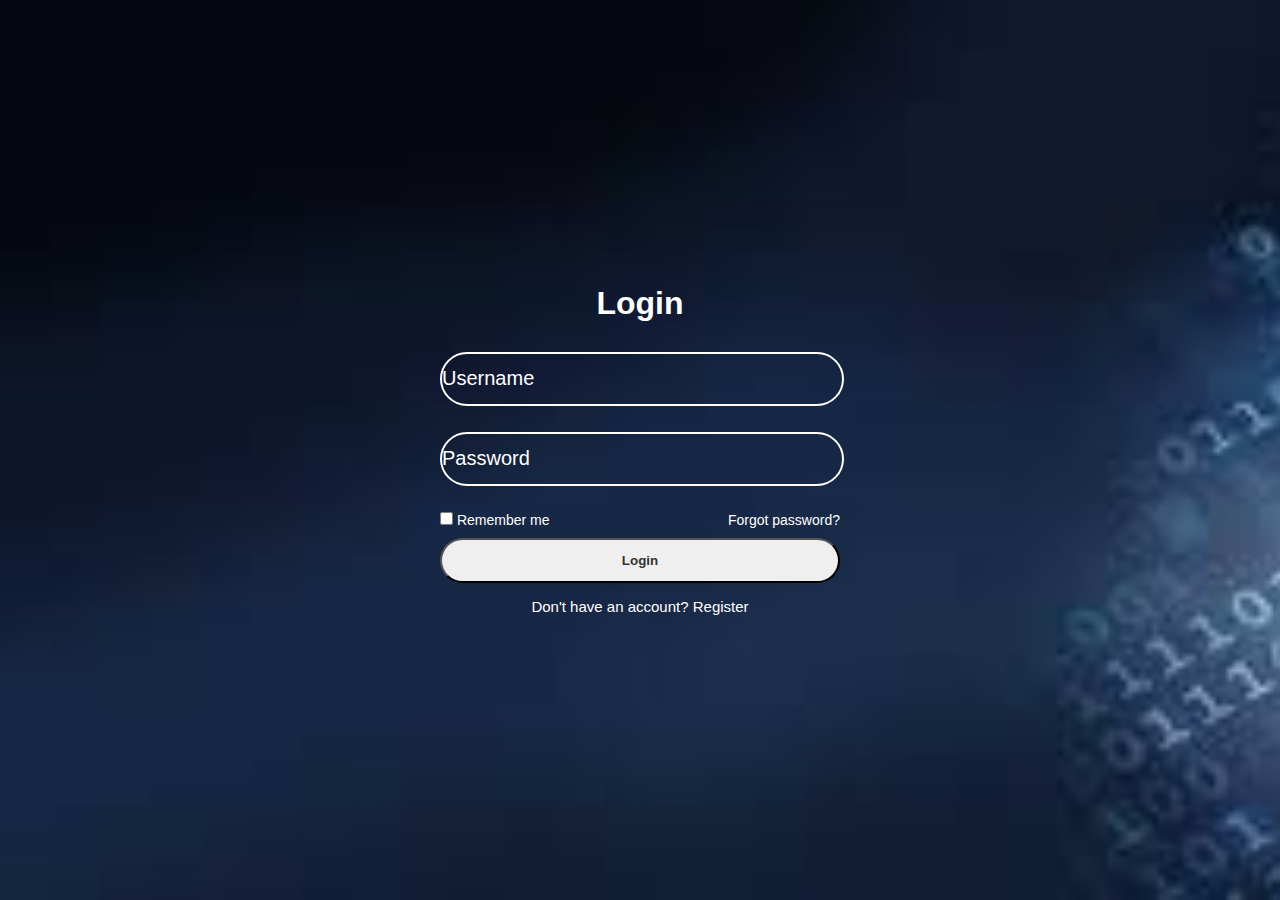
<file: index.html>
<!DOCTYPE html>
<html lang="en">
<head>
    <meta charset="UTF-8">
    <meta name="viewport" content="width=device-width, initial-scale=1.0">
    <title>Login Page</title>
    <link rel="stylesheet" href="https://cdnjs.cloudflare.com/ajax/libs/font-awesome/6.5.1/css/all.min.css" integrity="sha512-DTOQO9RWCH3ppGqcWaEA1BIZOC6xxalwEsw9c2QQeAIftl+Vegovlnee1c9QX4TctnWMn13TZye+giMm8e2LwA==" crossorigin="anonymous" referrerpolicy="no-referrer" />
    <link rel="stylesheet" href="project.css">
</head>
<body>
    <form action="">

    <div class="all">
    <div class="login">
        <h1>Login</h1>
        <div class="input-box box">
        <input type="text" placeholder="Username" >
        <i class="fa-solid fa-user"></i>
        </div>
       
        </div>
        <div class="input-box box">
            <input type="password" placeholder="Password">
<i class="fa-solid fa-lock"></i>
            
        
        </div>

        <div class="remember-forgot">
            <label><input type="checkbox"re> Remember me</label>
             <a href="">Forgot password?</a> </div>
           <div class="btn">
            <button>Login</button>
           </div>
          
          <div class="registration-link">
            <p>Don't have an account? <a href="Register">Register</a></p>
           
</div>
          </div>
    </form>
</body>
</htm
</file>
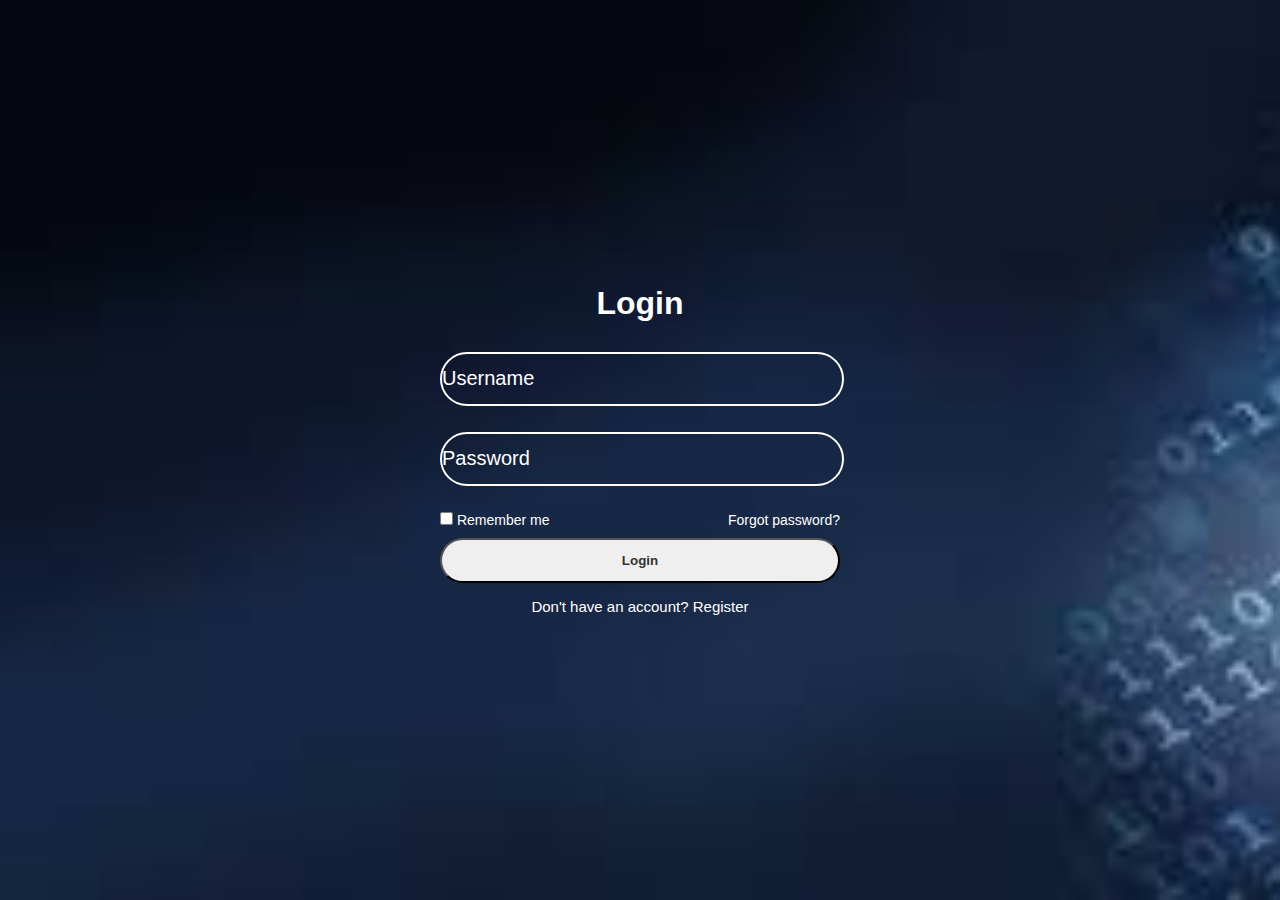
<file: project.html>
<!DOCTYPE html>
<html lang="en">
<head>
    <meta charset="UTF-8">
    <meta name="viewport" content="width=device-width, initial-scale=1.0">
    <title>Login Page</title>
    <link rel="stylesheet" href="https://cdnjs.cloudflare.com/ajax/libs/font-awesome/6.5.1/css/all.min.css" integrity="sha512-DTOQO9RWCH3ppGqcWaEA1BIZOC6xxalwEsw9c2QQeAIftl+Vegovlnee1c9QX4TctnWMn13TZye+giMm8e2LwA==" crossorigin="anonymous" referrerpolicy="no-referrer" />
    <link rel="stylesheet" href="project.css">
</head>
<body>
    <form action="">

    <div class="all">
    <div class="login">
        <h1>Login</h1>
        <div class="input-box box">
        <input type="text" placeholder="Username" >
        <i class="fa-solid fa-user"></i>
        </div>
       
        </div>
        <div class="input-box box">
            <input type="password" placeholder="Password">
<i class="fa-solid fa-lock"></i>
            
        
        </div>

        <div class="remember-forgot">
            <label><input type="checkbox"re> Remember me</label>
             <a href="">Forgot password?</a> </div>
           <div class="btn">
            <button>Login</button>
           </div>
          
          <div class="registration-link">
            <p>Don't have an account? <a href="Register">Register</a></p>
           
</div>
          </div>
    </form>
</body>
</htm
</file>
<file: project.css>
*{
    margin: 0;
    padding: 0;
    border: border-box;

    font-family:Arial, sans-serif;
   
}
body{
    display: flex;
    justify-content: center;
    align-items: center;
    background-image: url(img/images.jpeg);
    background-size: cover;
    background-repeat: no-repeat;
    min-height: 100vh;
   
}
.all{
    
    width: 400px;
    background-color: transparent;
    color: white ;
    padding: 30px 40px;
    border-radius: 10px;
    border: 2px solid transparent;

}
.login h1{
    text-align: center;
}
.box{
    width: 100%;
    height: 50px;

    margin: 30px 0;
   
    background: transparent;
    border:white;
    outline: none;
    
  
    
    
}
.box input{
    width: 100%;
    height: 100%;
    
    background: transparent;
    border: none;
   
    border-radius: 40px;
   
    color: white;
    outline: none;
    border: 2px solid white;
    
    font-size: 15px;
   
   
   
    

}

.box input::placeholder{
    font-size: 20px;
    color: white;
    
    
    
    
}
.box input::placeholder:hover{
    color: white;

}
.box i{
    position: relative;
    left: 370px;
    bottom: 40px;
    font-size: 13px;
    transform: translateY(-50);
}

.remember-forgot{
   display: flex;
   justify-content: space-between;
   font-size: 14px;

}


.remember-forgot a{
    color: #fff;
    text-decoration: none;
    
}
.remember-forgot a:hover{
    text-decoration: underline;

}
 .btn button{
    width: 100%;
    height: 45px;
    border-radius:40px;
    margin-top: 10px;
    box-shadow: 0 0 10px rgba(0, 0, 0, .1);
    cursor: pointer;
    color: #333;
    font-weight: 600;

}
.registration-link  {
    text-align: center;
    margin-top: 15px;
    font-size: 15px;
}
.registration-link a{
    color: #fff;
    text-decoration: none;
}
.registration-link a:hover{
    text-decoration: underline;
         
}
</file>
